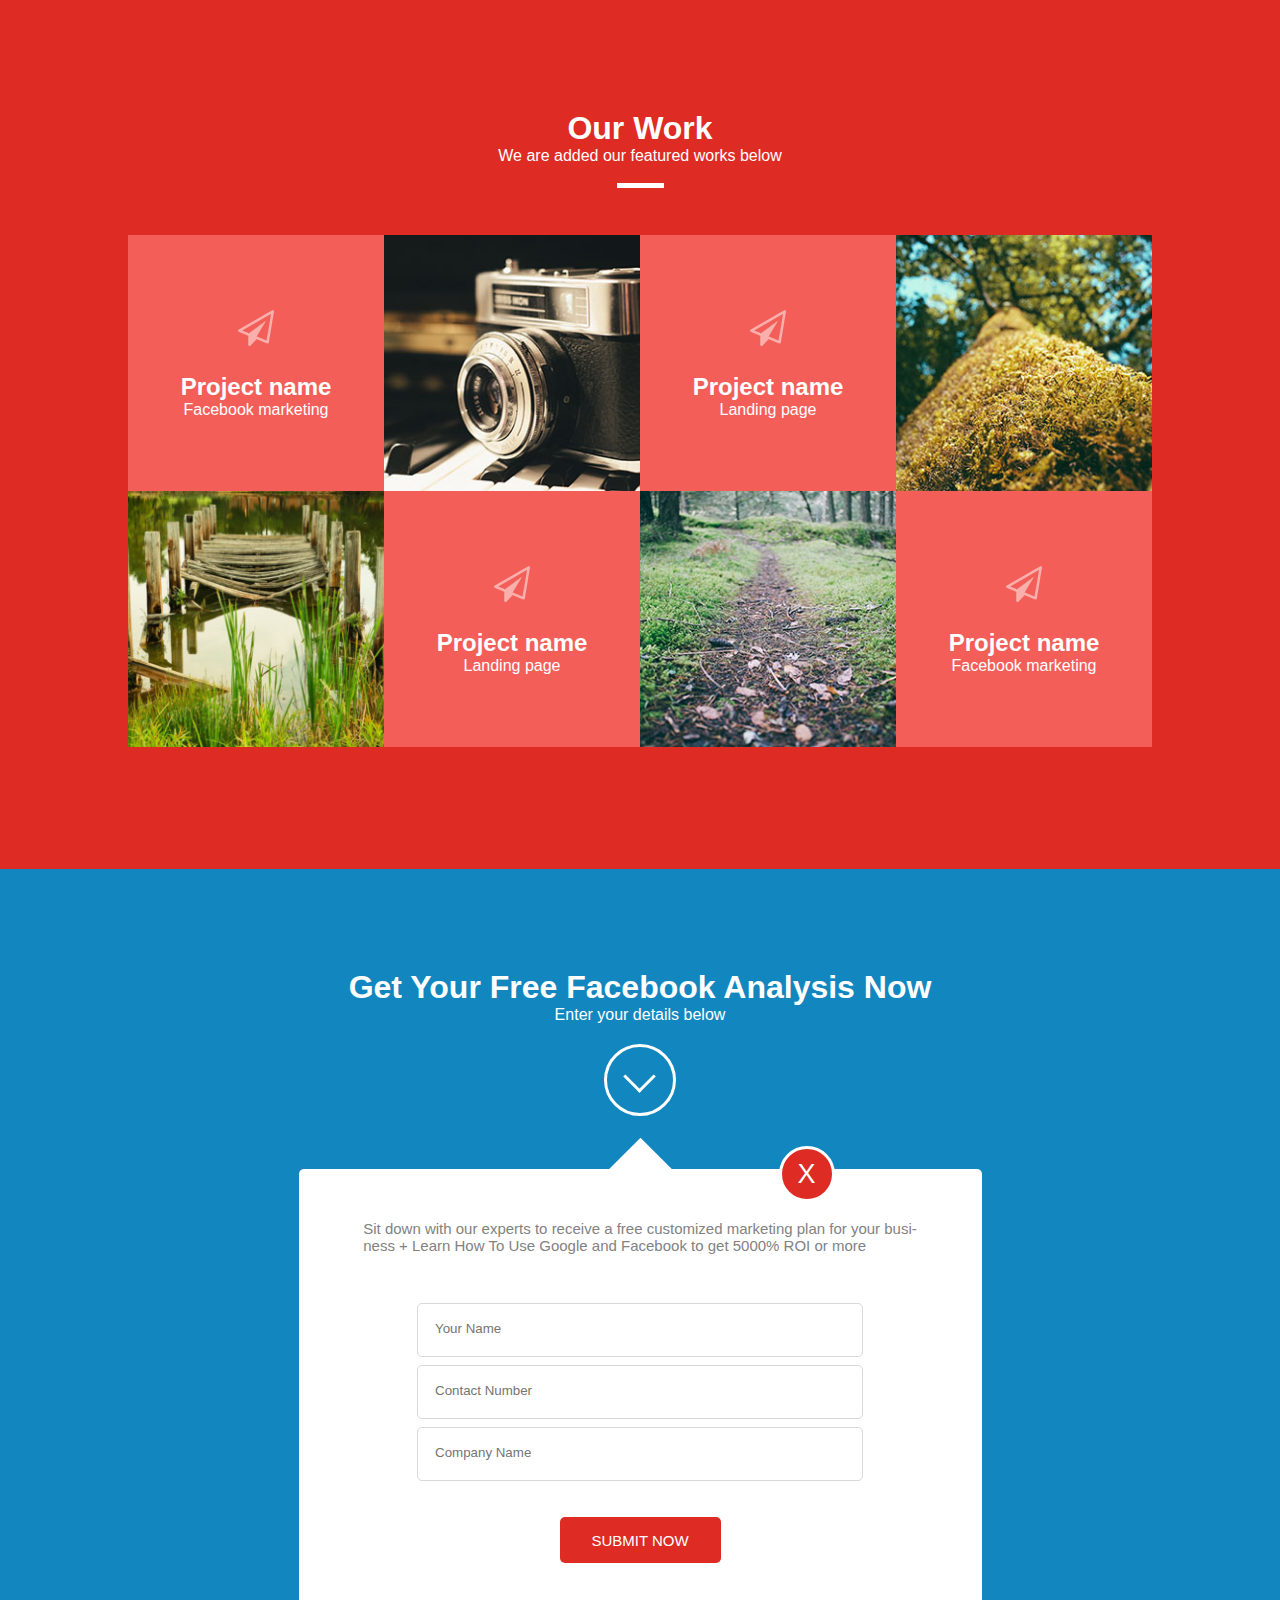
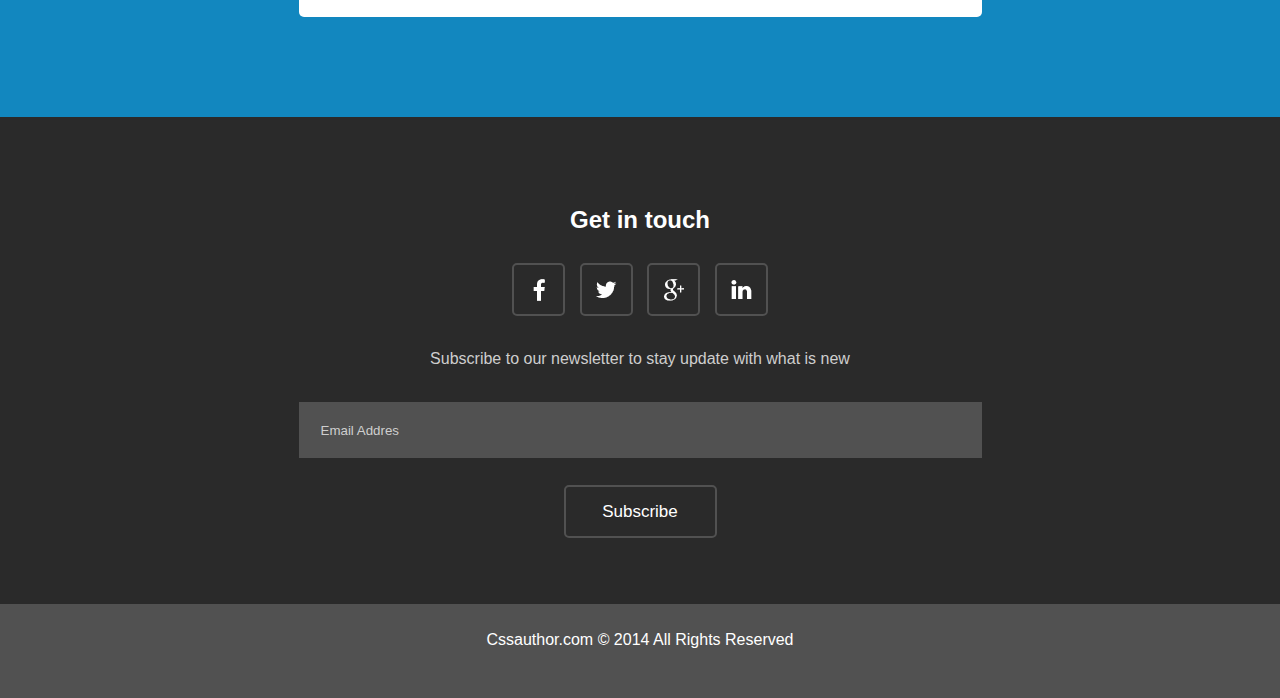
<file: web_flex/index.html>
<!DOCTYPE html>
<html lang="en">
  <head>
    <meta charset="UTF-8" />
    <meta name="viewport" content="width=device-width, initial-scale=1.0" />
    <meta http-equiv="X-UA-Compatible" content="ie=edge" />
    <title>Document</title>
    <link rel="stylesheet" href="./style.css" />
  </head>
  <body>
    <div class="header">
      <h1>Our Work</h1>
      <p>We are added our featured works below</p>
      <div class="white_line"></div>
      <div class="gallery">
        <div class="sector1">
          <img src="./images/telegram.png" alt="" />
          <h2>Project name</h2>
          <p>Facebook marketing</p>
        </div>
        <div class="sector2">
          <img src="./images/camera.jpg" alt="" />
        </div>
        <div class="sector3">
          <img src="./images/telegram.png" alt="" />
          <h2>Project name</h2>
          <p>Landing page</p>
        </div>
        <div class="sector4">
          <img src="./images/tree.jpg" alt="" />
        </div>
        <div class="sector5">
          <img src="./images/bridge.jpg" alt="" />
        </div>
        <div class="sector6">
          <img src="./images/telegram.png" alt="" />
          <h2>Project name</h2>
          <p>Landing page</p>
        </div>
        <div class="sector7">
          <img src="./images/forest_road.jpg" alt="" />
        </div>
        <div class="sector8">
          <img src="./images/telegram.png" alt="" />
          <h2>Project name</h2>
          <p>Facebook marketing</p>
        </div>
      </div>
    </div>
    <div class="blue_area">
      <div class="blue_text_top">
        <h1>Get Your Free Facebook Analysis Now</h1>
        <p>Enter your details below</p>
        <div class="circle">
          <p><i class="down"></i></p>
        </div>
      </div>
      <div class="blue_text_field">
        <div class="reg_form">
          <div class="form_arrow"></div>
          <div class="closer"><a href="">X</a></div>
          <p>
            Sit down with our experts to receive a free customized marketing
            plan for your busi- <br />
            ness + Learn How To Use Google and Facebook to get 5000% ROI or more
          </p>
          <div class="inputs">
            <div class="input_1">
              <input type="text" placeholder="Your Name" />
            </div>
            <div class="input_2">
              <input type="text" placeholder="Contact Number" />
            </div>
            <div class="input_3">
              <input type="text" placeholder="Company Name" />
            </div>
            <button class="btn">submit now</button>
          </div>
        </div>
      </div>
    </div>

    <div class="gray_area">
      <h2>Get in touch</h2>
      <div class="social">
        <div class="facebook">
          <img src="./images/facebook.png" alt="facebook" />
        </div>
        <div class="twitter">
          <img src="./images/twitter.png" alt="twitter" />
        </div>
        <div class="google">
          <img src="./images/google.png" alt="google" />
        </div>
        <div class="linkedin">
          <img src="./images/in.png" alt="linkedIn" />
        </div>
      </div>
      <p>Subscribe to our newsletter to stay update with what is new</p>
      <div class="email_input">
        <input type="text" placeholder="Email Addres" />
      </div>
      <button class="btn_subscribe">Subscribe</button>
    </div>

    <div class="footer">
      <p>Cssauthor.com © 2014 All Rights Reserved</p>
    </div>
  </body>
</html>
</file>
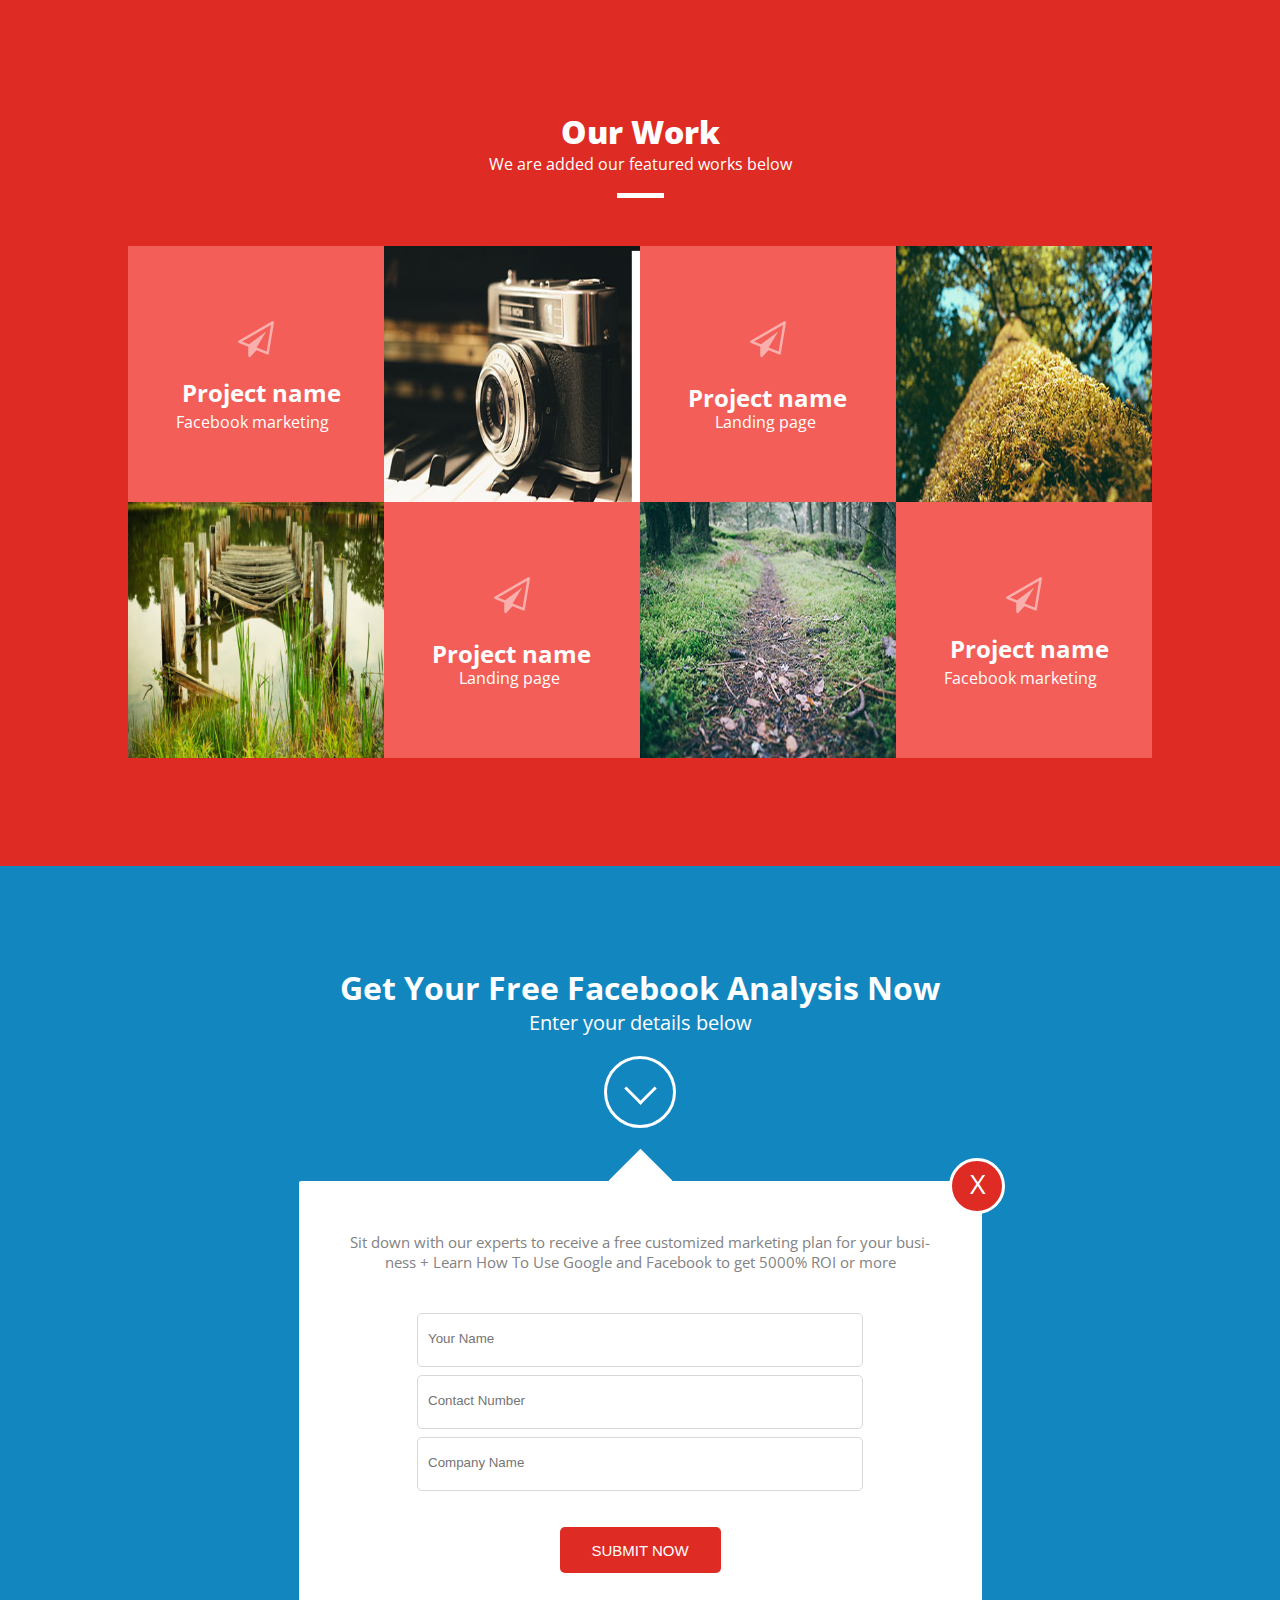
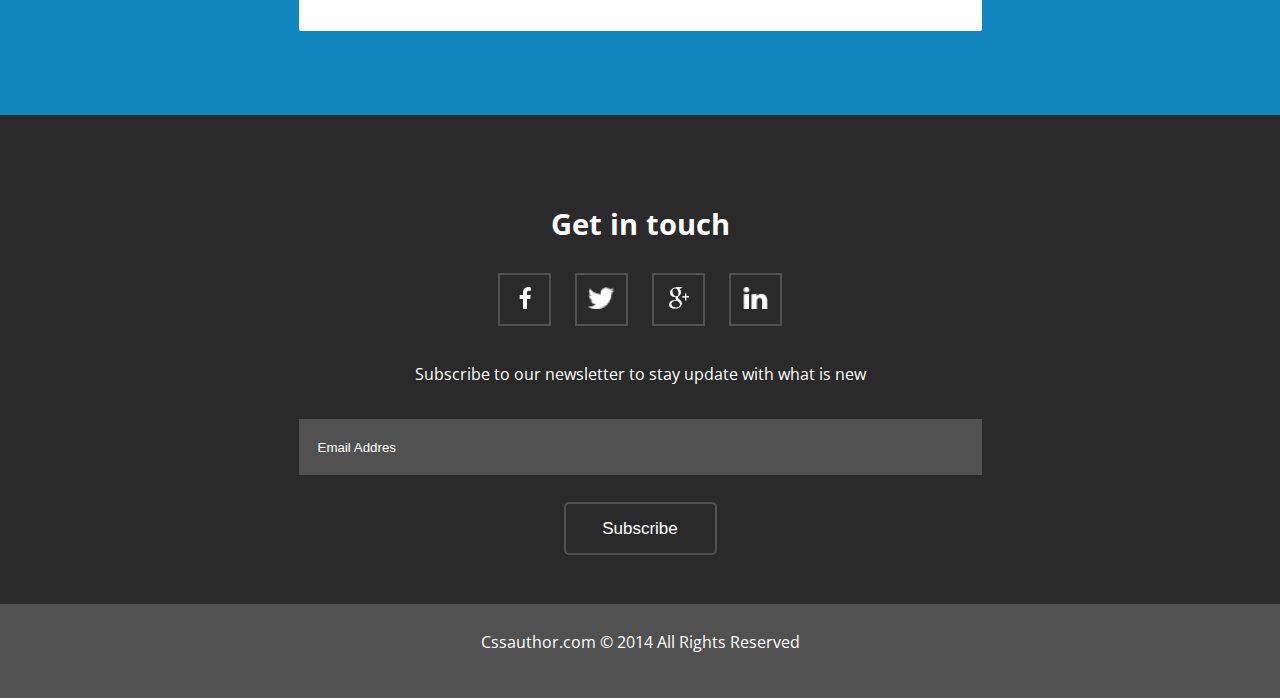
<file: web/page.html>
<!DOCTYPE html>
<html lang="en">
  <head>
    <meta charset="UTF-8" />
    <meta name="viewport" content="width=device-width, initial-scale=1.0" />
    <meta http-equiv="X-UA-Compatible" content="ie=edge" />
    <link href="style.css" rel="stylesheet" />
    <link
      href="https://fonts.googleapis.com/css?family=Open+Sans&display=swap"
      rel="stylesheet"
    />
    <title>Document</title>
  </head>
  <body>
    <div class="content">
      <div class="red_area">
        <div class="head_text">
          <h1><b>Our Work</b></h1>
          <p>We are added our featured works below</p>
          <div class="line"></div>
        </div>

        <div class="our_work">
          <div class="box1">
            <img src="./images/telegram.png" alt="paper plane" />
            <h2>Project name</h2>
            <p>Facebook marketing</p>
          </div>
          <div class="image1">
            <img src="./images/camera.jpg" alt="camera" />
          </div>
          <div class="box2">
            <img src="./images/telegram.png" alt="paper plane" />
            <h2>Project name</h2>
            <p>Landing page</p>
          </div>
          <div class="image2">
            <img src="./images/tree.jpg" alt="tree" />
          </div>
          <div class="image3">
            <img src="./images/bridge.jpg" alt="bridge" />
          </div>
          <div class="box3">
            <img src="./images/telegram.png" alt="paper plane" />
            <h2>Project name</h2>
            <p>Landing page</p>
          </div>
          <div class="image4">
            <img src="./images/forest_road.jpg" />
          </div>
          <div class="box4">
            <img src="./images/telegram.png" />
            <h2>Project name</h2>
            <p>Facebook marketing</p>
          </div>
        </div>
      </div>

      <div class="blue_area">
        <div class="blue_text_top">
          <h1>Get Your Free Facebook Analysis Now</h1>
          <p>Enter your details below</p>
          <div class="circle">
            <p><i class="down"></i></p>
          </div>
        </div>
        <div class="blue_text_field">
          <div class="reg_form">
            <div class="form_arrow"></div>
            <div class="closer"><a href="">X</a></div>
            <p>
              Sit down with our experts to receive a free customized marketing
              plan for your busi- <br />
              ness + Learn How To Use Google and Facebook to get 5000% ROI or
              more
            </p>
            <div class="inputs">
              <div class="input_1">
                <input type="text" placeholder="Your Name" />
              </div>
              <div class="input_2">
                <input type="text" placeholder="Contact Number" />
              </div>
              <div class="input_3">
                <input type="text" placeholder="Company Name" />
              </div>
              <button class="btn">submit now</button>
            </div>
          </div>
        </div>
      </div>

      <div class="gray_area">
        <h2>Get in touch</h2>
        <div class="social">
          <div class="facebook">
            <img src="./images/facebook.png" alt="facebook" />
          </div>
          <div class="twitter">
            <img src="./images/twitter.png" alt="twitter" />
          </div>
          <div class="google">
            <img src="./images/google.png" alt="google" />
          </div>
          <div class="linkedin">
            <img src="./images/in.png" alt="linkedIn" />
          </div>
        </div>
        <p>Subscribe to our newsletter to stay update with what is new</p>
        <div class="email_input">
          <input type="text" placeholder="Email Addres" />
        </div>
        <button class="btn_subscribe">Subscribe</button>
      </div>

      <div class="footer">
        <p>Cssauthor.com © 2014 All Rights Reserved</p>
      </div>
    </div>
  </body>
</html>
</file>
<file: web_flex/style.css>
* {
  margin: 0 auto;
  padding: 0 auto;
}
body {
  font-family: "Open Sans", sans-serif;
  color: white;
}
.header {
  display: flex;
  flex-direction: column;
  width: 100%;
  height: 869px;
  background-color: #de2b24;
  background-size: cover;
}

.header h1 {
  margin-top: 110px;
}
.white_line {
  margin-top: 18px;
  margin-bottom: 47px;
  background-color: #fff;
  width: 47px;
  height: 5px;
}
.gallery {
  flex-wrap: wrap;
  display: flex;
  flex-direction: row;
  width: 1024px;
  height: 512px;
}
.sector1 {
  display: flex;
  flex-direction: column;
  align-items: center;
  background-color: #f35e59;
  width: 256px;
  height: 256px;
  margin: 0;
}
.sector1 img {
  margin-top: 75px;
  margin-bottom: 26px;
}

.sector2 {
  width: 256px;
  height: 256px;
  margin: 0;
}

.sector2 img {
  object-fit: cover;
  width: 256px;
  height: 256px;
  margin: 0;
}
.sector3 {
  display: flex;
  flex-direction: column;
  align-items: center;
  background-color: #f35e59;
  width: 256px;
  height: 256px;
  margin: 0;
}
.sector3 img {
  margin-top: 75px;
  margin-bottom: 26px;
}
.sector4 {
  width: 256px;
  height: 256px;
  margin: 0;
}
.sector4 img {
  object-fit: cover;
  width: 256px;
  height: 256px;
  margin: 0;
}
.sector5 {
  width: 256px;
  height: 256px;
  margin: 0;
}
.sector5 img {
  object-fit: cover;
  width: 256px;
  height: 256px;
  margin: 0;
}
.sector6 {
  display: flex;
  flex-direction: column;
  align-items: center;
  background-color: #f35e59;
  width: 256px;
  height: 256px;
  margin: 0;
}
.sector6 img {
  object-fit: cover;
  margin-top: 75px;
  margin-bottom: 26px;
}
.sector7 {
  width: 256px;
  height: 256px;
  margin: 0;
}
.sector7 img {
  object-fit: cover;
  width: 256px;
  height: 256px;
  margin: 0;
}
.sector8 {
  display: flex;
  flex-direction: column;
  align-items: center;
  background-color: #f35e59;
  width: 256px;
  height: 256px;
  margin: 0;
}
.sector8 img {
  object-fit: cover;
  margin-top: 75px;
  margin-bottom: 26px;
}
.blue_area {
  width: 100%;
  height: 848px;
  background-color: #1287bf;
  display: flex;
  flex-direction: column;
  align-items: center;
}
.blue_text_top {
  display: flex;
  flex-direction: column;
  align-items: center;
  margin-top: 100px;
}
.circle {
  width: 66px;
  height: 66px;
  border: 3px solid white;
  border-radius: 50%;
  margin-top: 20px;
  cursor: pointer;
}

.circle i {
  border: 10px solid white;
  border-width: 0 3px 3px 0;
  display: inline-block;
  padding: 10px;
  position: absoulute;
  margin: 18px 21px;
  cursor: pointer;
}
.down {
  transform: rotate(45deg);
  -webkit-transform: rotate(45deg);
}
.reg_form {
  display: flex;
  flex-direction: column;
  align-items: center;
  background-color: #fff;
  border-radius: 5px;
  width: 683px;
  height: 448px;
  margin-top: 53px;
}
.form_arrow {
  width: 45px;
  height: 45px;
  position: absolute;
  background-color: #fff;
  transform: rotate(45deg);
  margin-top: -22px;
}
.closer {
  width: 50px;
  height: 50px;
  border-radius: 50%;
  position: absolute;
  background-color: #de2b24;
  border: 3px solid #fff;
  margin-left: 333px;
  margin-top: -23px;
}
.closer a {
  text-decoration: none;
  position: absolute;
  margin-top: 10px;
  font-size: 27px;
  color: white;
  margin-left: 16px;
}
.reg_form p {
  padding-top: 51px;
  font-size: 15px;
  color: #828282;
}
.input_1,
.input_2,
.input_3 {
  margin-top: 8px;
  border-radius: 5px;
  border: 1px solid #d8d8d8;
  height: 52px;
  width: 444px;
  display: block;
}
.inputs {
  display: flex;
  flex-direction: column;
  align-items: center;
  margin-top: 41px;
}
.inputs input {
  width: 410px;
  height: 46px;
  border: none;
  outline: none;
  margin-left: 15px;
}
.inputs .btn {
  margin-top: 36px;
  width: 161px;
  height: 46px;
  border-radius: 5px;
  background-color: #de2b24;
  border: none;
  text-transform: uppercase;
  color: #fff;
  font-size: 15px;
  cursor: pointer;
}
.inputs .btn:hover {
  width: 161px;
  height: 46px;
  border-radius: 5px;
  background-color: #1287bf;
  border: none;
  text-transform: uppercase;
  color: #fff;
  font-size: 15px;
  cursor: pointer;
}
.gray_area {
  width: 100%;
  height: 490px;
  background-color: #2a2a2a;
  display: flex;
  flex-direction: column;
  align-items: center;
}
.gray_area h2 {
  margin-top: 89px;
}
.social {
  margin-top: 29px;
  display: flex;
  flex-direction: row;
  justify-content: space-between;
  width: 256px;
  height: 50px;
}
.social div {
  display: flex;
  align-items: center;
  border: 2px solid #515151;
  border-radius: 5px;
  margin: 0;
  width: 49px;
  height: 49px;
}
.social div:hover {
  border: 2px solid #de2b24;
  border-radius: 5px;
  cursor: pointer;
}
.gray_area p {
  margin-top: 37px;
  color: #cecece;
  text-align: center;
}
.email_input {
  margin-top: 34px;
  background-color: #515151;
  width: 683px;
  height: 56px;
}
.email_input input {
  margin-left: 20px;
  border: none;
  outline: none;
  width: 645px;
  height: 54px;
  background-color: #515151;
}
.email_input input::placeholder {
  color: #cecece;
}
.btn_subscribe {
  cursor: pointer;
  margin-top: 27px;
  width: 153px;
  height: 53px;
  border: 2px solid #515151;
  background-color: #2a2a2a;
  border-radius: 5px;
  font-size: 17px;
  color: #fff;
}
.btn_subscribe:hover {
  border: 2px solid #de2b24;
  border-radius: 5px;
  cursor: pointer;
}
.footer {
  text-align: center;
  padding-top: 27px;
  position: absolute;
  background-color: #515151;
  height: 67px;
  top: 2204px;
  width: 100%;
  color: #fff;
}
</file>
<file: web/style.css>
* {
  margin: 0 auto;
  padding: 0 auto;
}
body {
  font-family: "Open Sans", sans-serif;
}
.red_area {
  background-color: #de2b24;
  width: 100%;
  height: 866px;
}
.head_text {
  color: white;
  text-align: center;
}
.head_text h1 {
  padding-top: 110px;
}
.line {
  width: 47px;
  height: 5px;
  background-color: white;
  margin-top: 18px;
  margin-bottom: 48px;
}
.our_work {
  height: 512px;
  width: 1024px;
  display: block;
  position: relative;
  margin-left: 188px auto;
}
.image {
  position: absolute;
  width: 256px;
  height: 256px;
}
.image img {
  width: 256px;
  height: 256px;
}

.content {
  width: 1400px auto;
}

.image1 {
  position: absolute;
  left: 256px;
  width: 256px;
  height: 256px;
}
.image1 img {
  width: 256px;
  height: 256px;
}
.image2 {
  position: absolute;
  left: 768px;
  width: 256px;
  height: 256px;
}
.image2 img {
  width: 256px;
  height: 256px;
}
.image3 {
  position: absolute;
  width: 256px;
  height: 256px;
  top: 256px;
}
.image3 img {
  width: 256px;
  height: 256px;
}
.image4 {
  position: absolute;
  width: 256px;
  height: 256px;
  left: 512px;
  top: 256px;
}
.image4 img {
  width: 256px;
  height: 256px;
}
.box1 {
  position: absolute;
  width: 256px;
  height: 256px;
  left: 0;
  background-color: #f35e59;
  text-align: center;
}
.box1 h2 {
  color: white;
  position: absolute;
  top: 130px;
  left: 54px;
}
.box1 p {
  color: white;
  position: absolute;
  top: 165px;
  left: 48px;
}
.box1 img {
  position: absolute;
  top: 75px;
  left: 110px;
}

.box2 {
  position: absolute;
  width: 256px;
  height: 256px;
  left: 512px;
  background-color: #f35e59;
}
.box2 h2 {
  color: white;
  position: absolute;

  top: 135px;
  left: 48px;
}
.box2 p {
  color: white;
  position: absolute;

  top: 165px;
  left: 75px;
}
.box2 img {
  position: absolute;
  top: 75px;
  left: 110px;
}
.box3 {
  position: absolute;
  width: 256px;
  height: 256px;
  top: 256px;
  left: 256px;
  background-color: #f35e59;
}
.box3 h2 {
  color: white;
  position: absolute;
  top: 135px;
  top: 135px;
  left: 48px;
}
.box3 p {
  color: white;
  position: absolute;
  top: 165px;
  left: 75px;
}
.box3 img {
  position: absolute;
  top: 75px;
  left: 110px;
}
.box4 {
  position: absolute;
  width: 256px;
  height: 256px;
  top: 256px;
  left: 768px;
  background-color: #f35e59;
}
.box4 img {
  position: absolute;
  top: 75px;
  left: 110px;
}
.box4 h2 {
  color: white;
  position: absolute;
  top: 130px;
  left: 54px;
}
.box4 p {
  color: white;
  position: absolute;
  top: 165px;
  left: 48px;
}
.blue_area {
  position: absolute;
  height: 849px;
  background-color: #1287bf;
  top: 866px;
  width: 100%;
}
.blue_text_top {
  text-align: center;
  color: white;
}
.blue_text_top h1 {
  padding-top: 100px;
}
.blue_text_top p {
  font-size: 20px;
}
.circle {
  position: relative;
  width: 66px;
  height: 66px;
  border: 3px solid white;
  border-radius: 50%;
  margin-top: 20px;
}
.circle i {
  border: 10px solid white;
  border-width: 0 3px 3px 0;
  display: inline-block;
  padding: 10px;
  position: absoulute;
  margin: 18px 21px;
}
.down {
  transform: rotate(45deg);
  -webkit-transform: rotate(45deg);
}

.form_arrow {
  width: 45px;
  height: 45px;
  background-color: #fff;
  position: absolute;
  transform: rotate(45deg);
  margin-top: -23px;
  margin-left: 319px;
}
.closer {
  width: 50px;
  height: 50px;
  border-radius: 50%;
  position: absolute;
  background-color: #de2b24;
  border: 3px solid #fff;
  margin-left: 650px;
  margin-top: -23px;
}
.closer a {
  text-decoration: none;
  position: absolute;
  margin-top: 4px;
  font-size: 27px;
  color: white;
  margin-left: -7px;
}
.reg_form {
  margin-top: 53px;
  width: 683px;
  height: 450px;
  text-align: center;
  background-color: white;
  border-radius: 2px;
}
.reg_form p {
  padding-top: 51px;
  font-size: 15px;
  color: #828282;
}
.input_1,
.input_2,
.input_3 {
  margin-top: 8px;
  border-radius: 5px;
  border: 1px solid #d8d8d8;
  height: 52px;
  width: 444px;
  display: block;
}
.inputs {
  margin-top: 41px;
}
.inputs input {
  width: 424px;
  height: 46px;
  border: none;
  outline: none;
}
.inputs .btn {
  margin-top: 36px;
  width: 161px;
  height: 46px;
  border-radius: 5px;
  background-color: #de2b24;
  border: none;
  text-transform: uppercase;
  color: #fff;
  font-size: 15px;
  cursor: pointer;
}

.gray_area {
  position: absolute;
  height: 489px;
  background-color: #2a2a2a;
  top: 1715px;
  width: 100%;
  color: white;
  text-align: center;
}
.social {
  margin-top: 30px;
  width: 305px;
}
.social div {
  display: inline-block;
  border: 2px solid #515151;
  width: 49px;
  height: 49px;
  margin-left: 10px;
  margin-right: 10px;
}
.social div img {
  cursor: pointer;
  margin-top: 12px;
  height: 22px;
}
.gray_area h2 {
  margin-top: 89px;
  font-size: 29px;
}

.gray_area p {
  margin-top: 37px;
  color: white;
  text-align: center;
}
.email_input {
  margin-top: 34px;
  background-color: #515151;
  width: 683px;
  height: 56px;
}
.email_input input {
  border: none;
  outline: none;
  width: 645px;
  height: 54px;
  background-color: #515151;
}
.email_input input::placeholder {
  color: white;
}
.btn_subscribe {
  cursor: pointer;
  margin-top: 27px;
  width: 153px;
  height: 53px;
  border: 2px solid #515151;
  background-color: #2a2a2a;
  border-radius: 5px;
  font-size: 17px;
  color: #fff;
}
.footer {
  text-align: center;
  padding-top: 27px;
  position: absolute;
  background-color: #515151;
  height: 67px;
  top: 2204px;
  width: 100%;
  color: #fff;
}
</file>
